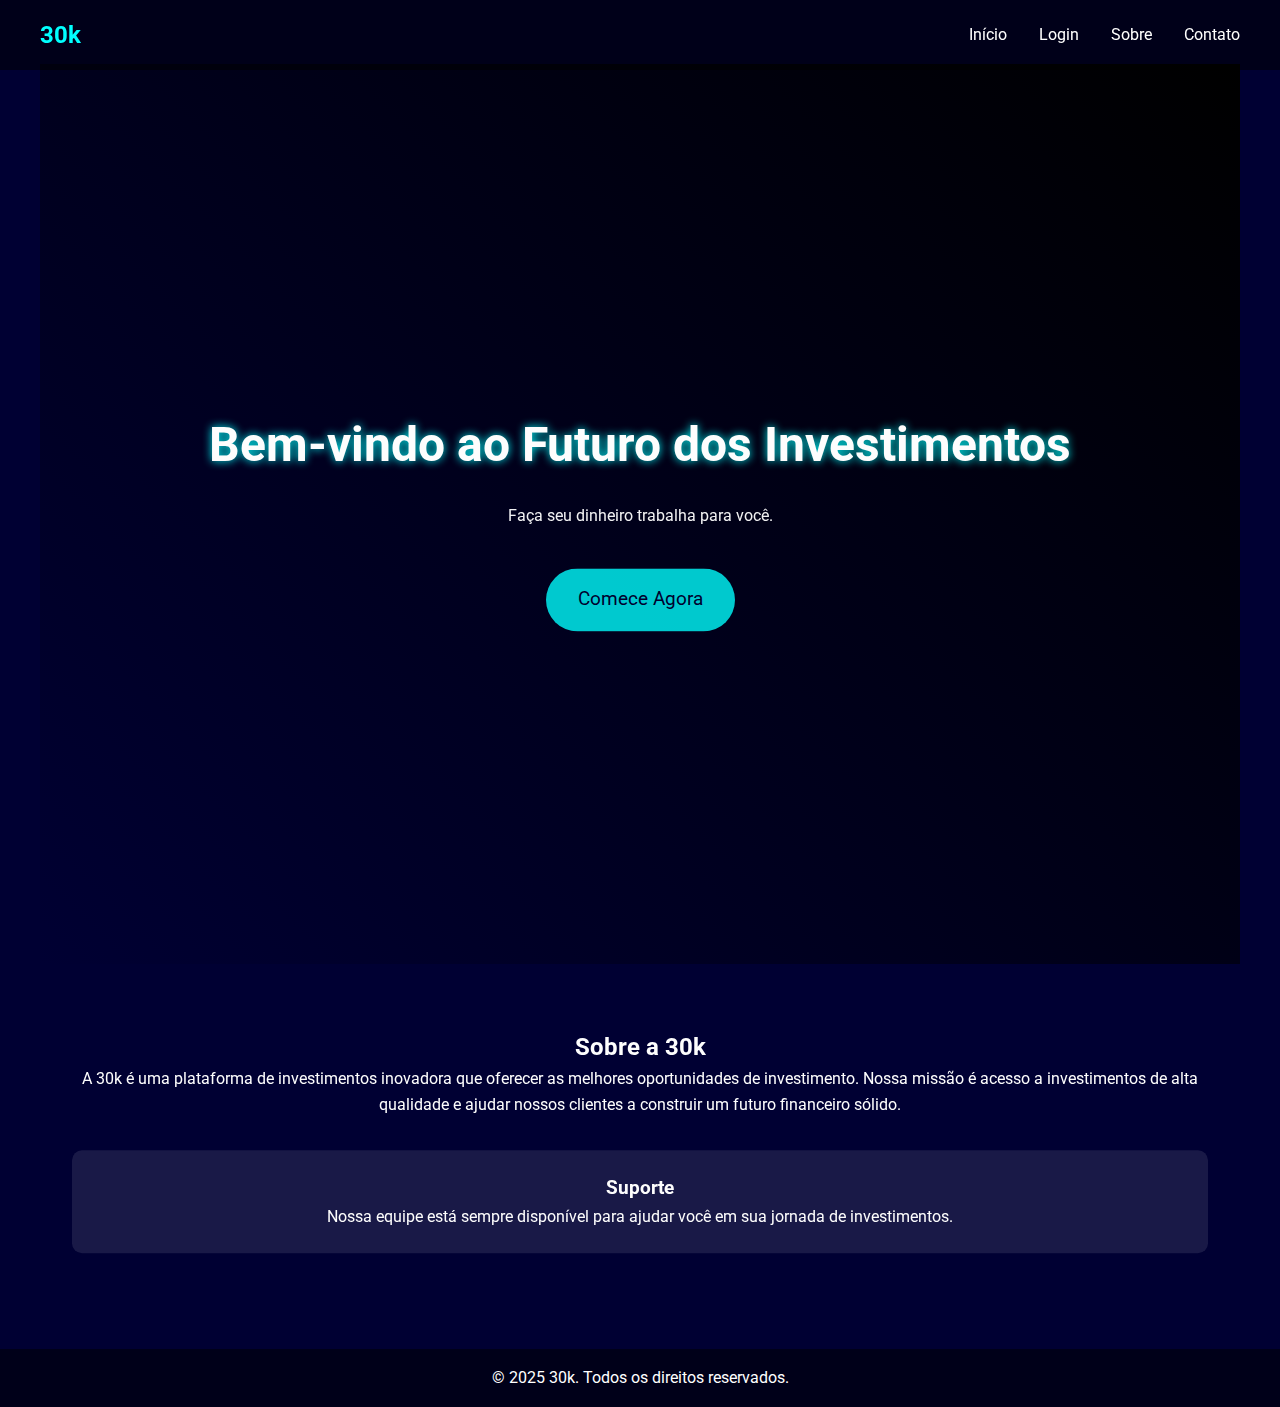
<file: index.html>
<!DOCTYPE html>
<html lang="pt-BR">
<head>
    <meta charset="UTF-8">
    <meta name="viewport" content="width=device-width, initial-scale=1.0">
    <title>30K - Redimento Privado</title>
    <link rel="stylesheet" href="assets/css/style.css">
    <script src="https://cdnjs.cloudflare.com/ajax/libs/gsap/3.9.1/gsap.min.js"></script>
</head>
<body>
    <header>
        <nav>
            <div class="logo">30k</div>
            <ul>
                <li><a href="#home">Início</a></li>
                <li><a href="loginCadastro/loginCadastro.html">Login</a></li>
                <li><a href="#about">Sobre</a></li>
                <li><a href="#about">Contato</a></li>
            </ul>
        </nav>
    </header>

    <main>
        <section id="home" class="hero">
            <h1>Bem-vindo ao Futuro dos Investimentos</h1>
            <p>Faça seu dinheiro trabalha para você.</p>
            <a href="loginCadastro/loginCadastro.html" class="cta-button">Comece Agora</a>
        </section>

      

        <section id="about" class="about">
            <h2>Sobre a 30k</h2>
            <p>A 30k é uma plataforma de investimentos inovadora que oferecer as melhores oportunidades de investimento. Nossa missão é acesso a investimentos de alta qualidade e ajudar nossos clientes a construir um futuro financeiro sólido.</p>
            <div class="features">
               
                <div class="feature">
                    <h3>Suporte</h3>
                    <p>Nossa equipe está sempre disponível para ajudar você em sua jornada de investimentos.</p>
                </div>
            </div>
        </section>
    </main>

    <footer>
        <p>&copy; 2025 30k. Todos os direitos reservados.</p>
    </footer>

    <script src="assets/js/script.js"></script>
</body>
</html>
</file>
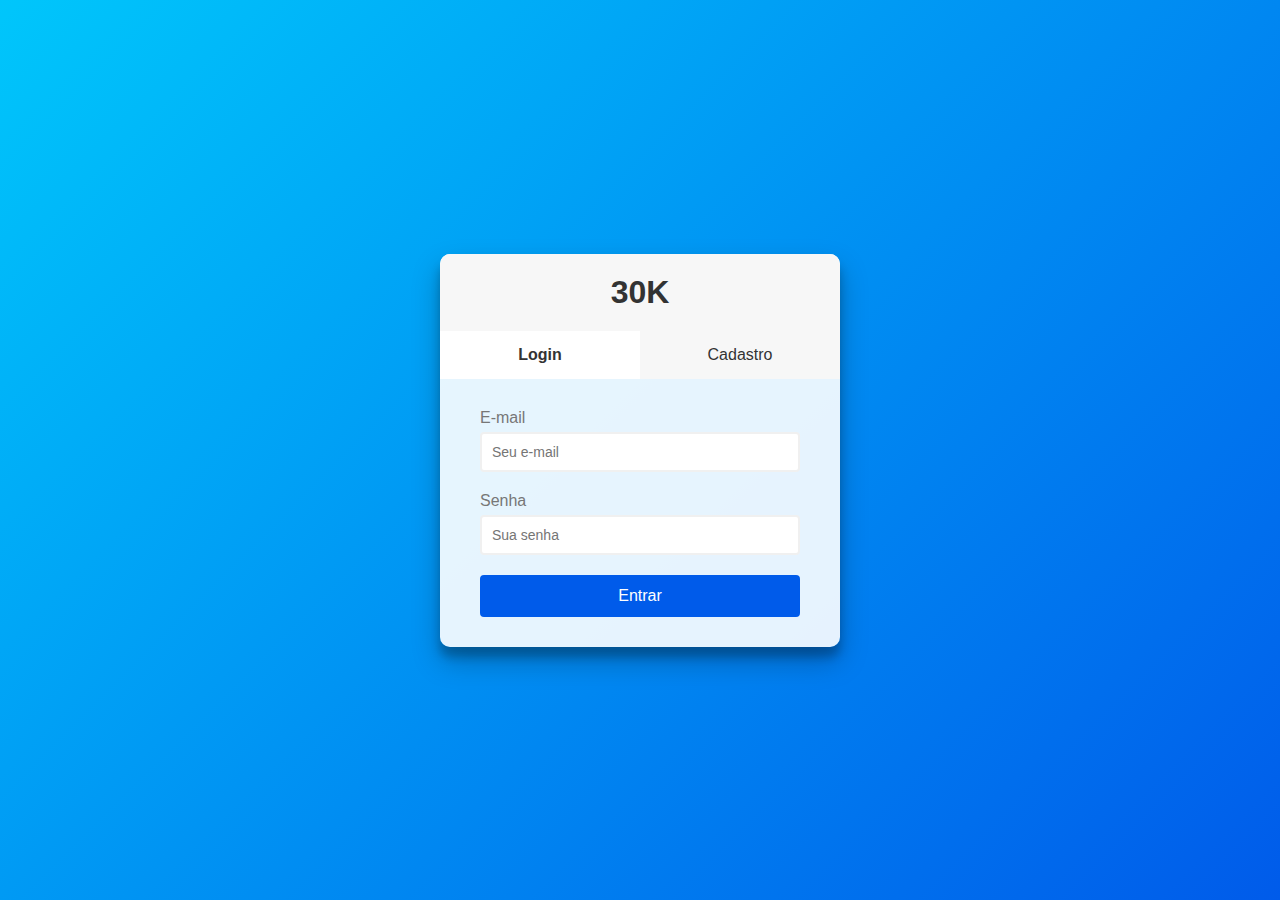
<file: loginCadastro/loginCadastro.html>
<!DOCTYPE html>
<html lang="pt-BR">
<head>
    <meta charset="UTF-8">
    <meta name="viewport" content="width=device-width, initial-scale=1.0">
    <title>30K - Login/Cadastro</title>
    <style>
        * {
            margin: 0;
            padding: 0;
            box-sizing: border-box;
            font-family: 'Segoe UI', Tahoma, Geneva, Verdana, sans-serif;
        }
        body {
            display: flex;
            justify-content: center;
            align-items: center;
            min-height: 100vh;
            background: linear-gradient(135deg, #00c6fb 0%, #005bea 100%);
        }
        .container {
            background-color: rgba(255, 255, 255, 0.9);
            border-radius: 10px;
            box-shadow: 0 14px 28px rgba(0,0,0,0.25), 0 10px 10px rgba(0,0,0,0.22);
            overflow: hidden;
            width: 400px;
            max-width: 100%;
        }
        .header {
            background-color: #f7f7f7;
            padding: 20px 40px;
            text-align: center;
        }
        .header h1 {
            margin: 0;
            color: #333;
        }
        .tab-container {
            display: flex;
        }
        .tab {
            background-color: #f7f7f7;
            color: #333;
            flex: 1;
            padding: 15px;
            text-align: center;
            cursor: pointer;
            transition: background-color 0.3s ease;
        }
        .tab.active {
            background-color: #fff;
            font-weight: bold;
        }
        .form-container {
            padding: 30px 40px;
        }
        .form-control {
            margin-bottom: 20px;
            position: relative;
        }
        .form-control label {
            display: block;
            margin-bottom: 5px;
            color: #777;
        }
        .form-control input {
            border: 2px solid #f0f0f0;
            border-radius: 4px;
            display: block;
            width: 100%;
            padding: 10px;
            font-size: 14px;
        }
        .form-control input:focus {
            outline: 0;
            border-color: #777;
        }
        .form-control.success input {
            border-color: #2ecc71;
        }
        .form-control.error input {
            border-color: #e74c3c;
        }
        .form-control small {
            color: #e74c3c;
            position: absolute;
            bottom: -20px;
            left: 0;
            visibility: hidden;
        }
        .form-control.error small {
            visibility: visible;
        }
        .form button {
            background-color: #005bea;
            border: 2px solid #005bea;
            border-radius: 4px;
            color: #fff;
            display: block;
            font-size: 16px;
            padding: 10px;
            width: 100%;
            cursor: pointer;
            transition: background-color 0.3s ease, border-color 0.3s ease;
        }
        .form button:hover {
            background-color: #0056d6;
            border-color: #0056d6;
        }
        .form button:active {
            transform: scale(0.98);
        }
    </style>
</head>
<body>
    <div class="container">
        <div class="header">
            <h1>30K</h1>
        </div>
        <div class="tab-container">
            <div class="tab active" id="loginTab">Login</div>
            <div class="tab" id="signupTab">Cadastro</div>
        </div>
        <div class="form-container">
            <form id="loginForm" class="form">
                <div class="form-control">
                    <label for="loginEmail">E-mail</label>
                    <input type="email" id="loginEmail" placeholder="Seu e-mail">
                    <small>Mensagem de erro</small>
                </div>
                <div class="form-control">
                    <label for="loginPassword">Senha</label>
                    <input type="password" id="loginPassword" placeholder="Sua senha">
                    <small>Mensagem de erro</small>
                </div>
                <button type="submit" id="login">Entrar</button>
            </form>
            <form id="signupForm" class="form" style="display: none;">
                <div class="form-control">
                    <label for="signupName">Nome completo</label>
                    <input type="text" id="signupName" placeholder="Seu nome completo">
                    <small>Mensagem de erro</small>
                </div>
                <div class="form-control">
                    <label for="signupEmail">E-mail</label>
                    <input type="email" id="signupEmail" placeholder="Seu e-mail">
                    <small>Mensagem de erro</small>
                </div>
                <div class="form-control">
                    <label for="signupPassword">Senha</label>
                    <input type="password" id="signupPassword" placeholder="Sua senha">
                    <small>Mensagem de erro</small>
                </div>
                
                <button type="submit">Cadastrar</button>
            </form>
        </div>
    </div>

   

    <script src="script/login.js"></script>
</body>
</html>
</file>
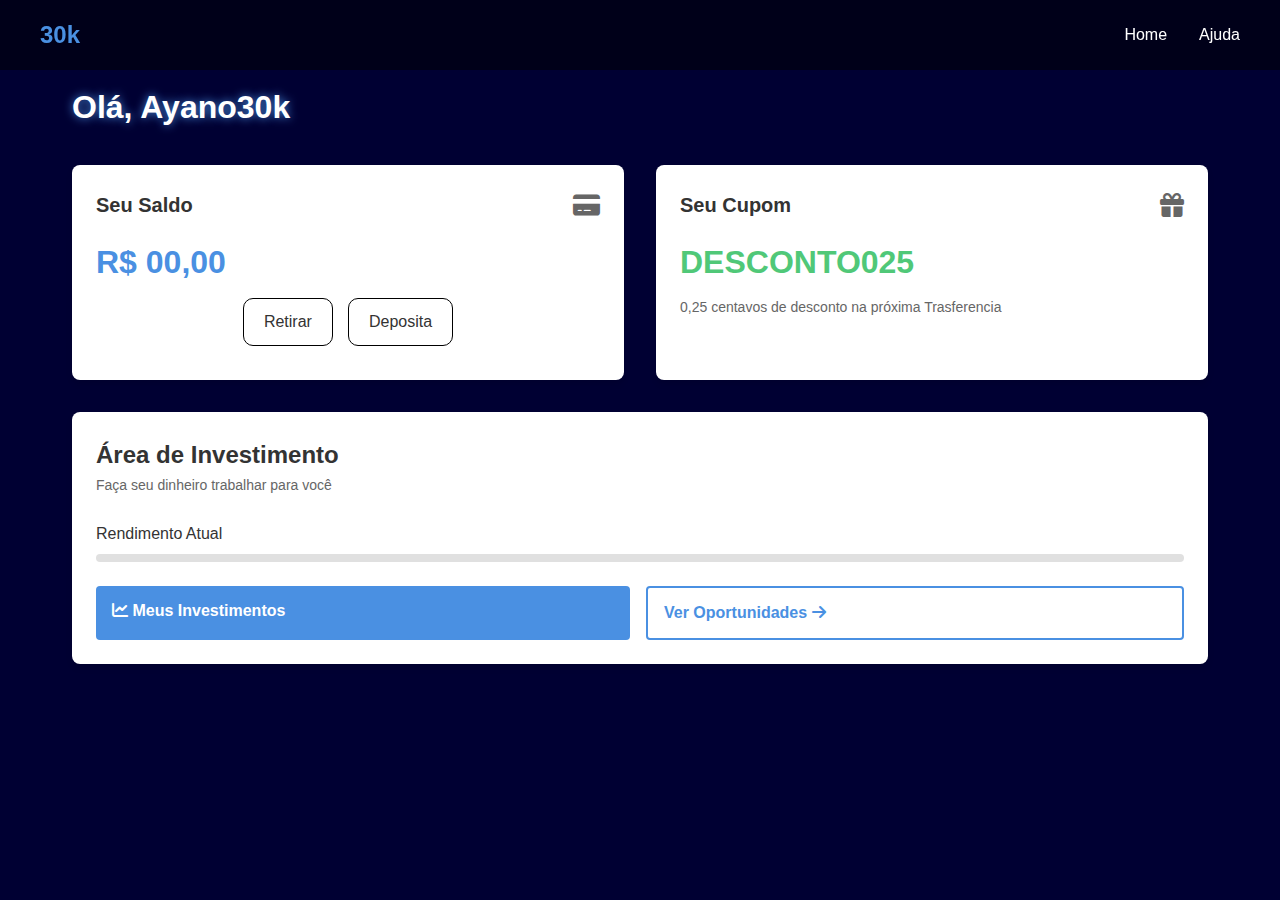
<file: usuarios/ayano30k/ayano30k.html>
<!DOCTYPE html>
<html lang="pt-BR">
<head>
    <meta charset="UTF-8">
    <meta name="viewport" content="width=device-width, initial-scale=1.0">
    <title>Dashboard Ayano30k</title>
    <link rel="stylesheet" href="../../assets/css/style.css">
    <link rel="stylesheet" href="https://cdnjs.cloudflare.com/ajax/libs/font-awesome/6.4.0/css/all.min.css">
    <link rel="stylesheet" href="../../assets/css/usuario.css">

    <style>

       
             .progress-bar-fill {
                  width: 0%;
                  height: 100%;
                  background-color: var(--secondary-color);
            }


    </style>
</head>
<body>

    <header>
        <nav>
            <div class="logo">30k</div>
            <ul class="menu">
                <li><a href="#home">Home</a></li>
                <li><a href="#about">Ajuda</a></li>
            </ul>
        </nav>
    </header>


    <div class="container">
        <h1>Olá, Ayano30k</h1>
        
        <div class="card-grid">
            <div class="card">
                <div class="card-header">
                    <span class="card-title">Seu Saldo</span>
                    <i class="card-icon fas fa-credit-card"></i>
                </div>
                <div class="card-content">R$ 00,00</div>
                

                <div class="container-btn-saldo-usuario">
                    <a class="btn-saldo-usuario" href="">Retirar</a>
                    <a class="btn-saldo-usuario" href="">Deposita</a>
                </div>
            </div>
            
            <div class="card">
                <div class="card-header">
                    <span class="card-title">Seu Cupom</span>
                    <i class="card-icon fas fa-gift"></i>
                </div>
                <div class="card-content" style="color: var(--secondary-color);">DESCONTO025</div>
                <div class="card-subtitle">0,25 centavos de desconto na próxima Trasferencia</div>
            </div>
        </div>
        
        <div class="investment-area">
            <div class="investment-header">
                <h2 class="investment-title">Área de Investimento</h2>
                <p class="investment-description">Faça seu dinheiro trabalhar para você</p>
            </div>
            <div class="investment-content">
                <div class="investment-stat">
                    <span>Rendimento Atual</span>
                    
                </div>
                <div class="progress-bar">
                    <div class="progress-bar-fill"></div>
                </div>
                <div class="button-group">
                    <a href="" class="button button-primary">
                        <i class="fas fa-chart-line"></i> Meus Investimentos
                    </a>
                    <a href="InveOportunidades/InveOportunidades.html" class="button button-secondary">
                        Ver Oportunidades <i class="fas fa-arrow-right"></i>
                    </a>
                </div>
            </div>
        </div>
    </div>
</body>
</html>
</file>
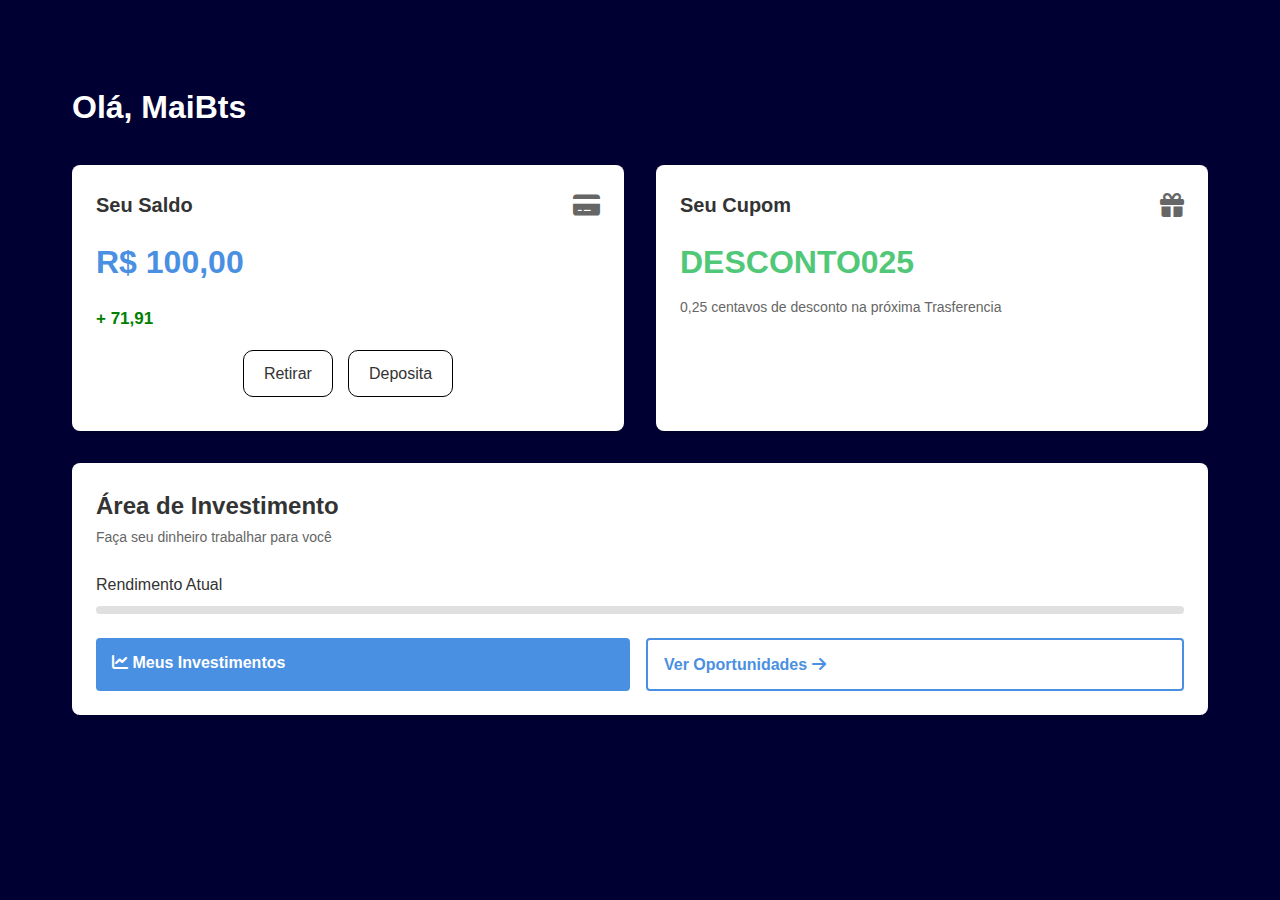
<file: usuarios/maibts/maibts.html>
<!DOCTYPE html>
<html lang="pt-BR">
<head>
    <meta charset="UTF-8">
    <meta name="viewport" content="width=device-width, initial-scale=1.0">
    <title>Dashboard MaiBts</title>
    <link rel="stylesheet" href="https://cdnjs.cloudflare.com/ajax/libs/font-awesome/6.4.0/css/all.min.css">
    <link rel="stylesheet" href="../../assets/css/usuario.css">

    <style>
             .progress-bar-fill {
                  width: 0%;
                  height: 100%;
                  background-color: var(--secondary-color);
            }
    </style>
</head>
<body>
    <div class="container">
        <h1>Olá, MaiBts</h1>
        
        <div class="card-grid">
            <div class="card">
                <div class="card-header">
                    <span class="card-title">Seu Saldo</span>
                    <i class="card-icon fas fa-credit-card"></i>
                </div>
                <div class="card-content">R$ 100,00 <br><span style="color: green; font-size: 17px;">+ 71,91</span></div>
                

                <div class="container-btn-saldo-usuario">
                    <a class="btn-saldo-usuario" href="">Retirar</a>
                    <a class="btn-saldo-usuario" href="">Deposita</a>
                </div>
            </div>
            
            <div class="card">
                <div class="card-header">
                    <span class="card-title">Seu Cupom</span>
                    <i class="card-icon fas fa-gift"></i>
                </div>
                <div class="card-content" style="color: var(--secondary-color);">DESCONTO025</div>
                <div class="card-subtitle">0,25 centavos de desconto na próxima Trasferencia</div>
            </div>
        </div>
        
        <div class="investment-area">
            <div class="investment-header">
                <h2 class="investment-title">Área de Investimento</h2>
                <p class="investment-description">Faça seu dinheiro trabalhar para você</p>
            </div>
            <div class="investment-content">
                <div class="investment-stat">
                    <span>Rendimento Atual</span>
                    
                </div>
                <div class="progress-bar">
                    <div class="progress-bar-fill"></div>
                </div>
                <div class="button-group">
                    <a href="" class="button button-primary">
                        <i class="fas fa-chart-line"></i> Meus Investimentos
                    </a>
                    <a href="" class="button button-secondary">
                        Ver Oportunidades <i class="fas fa-arrow-right"></i>
                    </a>
                </div>
            </div>
        </div>
    </div>
</body>
</html>
</file>
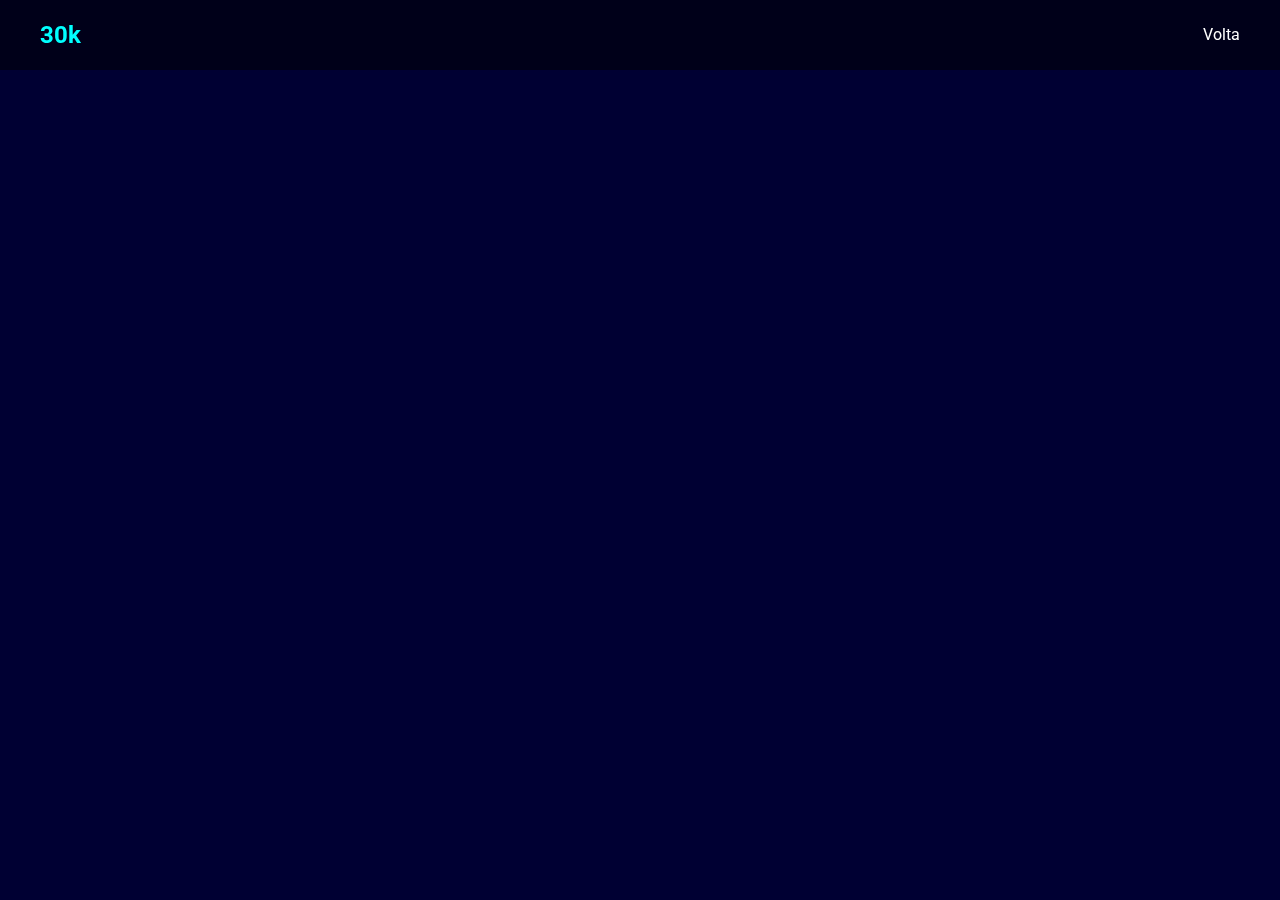
<file: usuarios/ayano30k/InveOportunidades/InveOportunidades.html>
<!DOCTYPE html>
<html lang="pt-br">
<head>
    <meta charset="UTF-8">
    <meta name="viewport" content="width=device-width, initial-scale=1.0">
    <title>Oportunidades</title>
    <link rel="stylesheet" href="../../../assets/css/style.css">
    <link rel="stylesheet" href="../../../assets/css/oportunidades.css">
</head>
<body>
    <header>
        <nav>
            <div class="logo">30k</div>
            <ul>
                <li><a href="../ayano30k.html">Volta</a></li>
                
            </ul>
        </nav>
    </header>

   
    
</body>
</html>
</file>
<file: assets/css/style.css>
@import url('https://fonts.googleapis.com/css2?family=Roboto:wght@300;400;700&display=swap');

:root {
    --primary-color: #00ffff;
    --secondary-color: #ff00ff;
    --background-color: #000033;
    --text-color: #ffffff;
}

* {
    margin: 0;
    padding: 0;
    box-sizing: border-box;
}

body {
    font-family: 'Roboto', sans-serif;
    background-color: var(--background-color);
    color: var(--text-color);
    line-height: 1.6;
}

header {
    background-color: rgba(0, 0, 0, 0.5);
    padding: 1rem;
    position: fixed;
    top: 0;
    width: 100%;
    z-index: 1000;
}

nav {
    display: flex;
    justify-content: space-between;
    align-items: center;
    max-width: 1200px;
    margin: 0 auto;
}

.logo {
    font-size: 1.5rem;
    font-weight: 700;
    color: var(--primary-color);
}

nav ul {
    display: flex;
    list-style: none;
}

nav ul li {
    margin-left: 2rem;
}

nav ul li a {
    color: var(--text-color);
    text-decoration: none;
    transition: color 0.3s ease;
}

nav ul li a:hover {
    color: var(--primary-color);
}

main {
    padding-top: 4rem;
}

section {
    padding: 4rem 2rem;
    max-width: 1200px;
    margin: 0 auto;
}

.hero {
    text-align: center;
    min-height: 100vh;
    display: flex;
    flex-direction: column;
    justify-content: center;
    align-items: center;
    background: linear-gradient(45deg, var(--background-color), #000000);
}

h1 {
    font-size: 3rem;
    margin-bottom: 1rem;
    text-shadow: 0 0 10px var(--primary-color);
}

.cta-button {
    background-color: var(--primary-color);
    color: var(--background-color);
    border: none;
    padding: 1rem 2rem;
    font-size: 1.2rem;
    cursor: pointer;
    transition: all 0.3s ease;
    border-radius: 50px;
    margin-top: 2rem;
    text-decoration: none;
}

.cta-button:hover {
    background-color: var(--secondary-color);
    transform: scale(1.05);
}

.dashboard {
    background-color: rgba(0, 0, 0, 0.5);
    border-radius: 10px;
    padding: 2rem;
    margin-top: 2rem;
}

.balance-container {
    text-align: center;
    margin-bottom: 2rem;
}

.balance {
    font-size: 3rem;
    font-weight: 700;
    color: var(--primary-color);
}

.investment-options {
    display: grid;
    grid-template-columns: repeat(auto-fit, minmax(250px, 1fr));
    gap: 2rem;
}

.option {
    background-color: rgba(255, 255, 255, 0.1);
    padding: 1.5rem;
    border-radius: 10px;
    text-align: center;
    transition: transform 0.3s ease;
}

.option:hover {
    transform: translateY(-5px);
}

.invest-button {
    background-color: var(--secondary-color);
    color: var(--text-color);
    border: none;
    padding: 0.5rem 1rem;
    font-size: 1rem;
    cursor: pointer;
    transition: all 0.3s ease;
    border-radius: 50px;
    margin-top: 1rem;
}

.invest-button:hover {
    background-color: var(--primary-color);
    color: var(--background-color);
}

.about {
    text-align: center;
}

.features {
    display: grid;
    grid-template-columns: repeat(auto-fit, minmax(250px, 1fr));
    gap: 2rem;
    margin-top: 2rem;
}

.feature {
    background-color: rgba(255, 255, 255, 0.1);
    padding: 1.5rem;
    border-radius: 10px;
    transition: transform 0.3s ease;
}

.feature:hover {
    transform: translateY(-5px);
}

footer {
    background-color: rgba(0, 0, 0, 0.5);
    text-align: center;
    padding: 1rem;
    margin-top: 2rem;
}

@keyframes glow {
    0% {
        text-shadow: 0 0 5px var(--primary-color);
    }
    50% {
        text-shadow: 0 0 20px var(--primary-color), 0 0 30px var(--secondary-color);
    }
    100% {
        text-shadow: 0 0 5px var(--primary-color);
    }
}

.logo, h1, h2 {
    animation: glow 2s infinite;
}
</file>
<file: assets/css/usuario.css>
:root {
    --primary-color: #4a90e2;
    --secondary-color: #50c878;
    --background-color: #f0f2f5;
    --card-background: #ffffff;
    --text-color: #333333;
    --text-light: #666666;
}

* {
    margin: 0;
    padding: 0;
    box-sizing: border-box;
}


.menu > li > a {
    color: white;
}

body {
    font-family: 'Arial', sans-serif;
    background-color: #000033;
    color: var(--text-color);
    line-height: 1.6;
}

.container {
    max-width: 1200px;
    margin: 0 auto;
    padding: 2rem;
}



h1 {
    font-size: 2rem;
    margin-top: 50px;
    margin-bottom: 2rem;
    color: white;
}

.card-grid {
    display: grid;
    grid-template-columns: repeat(auto-fit, minmax(300px, 1fr));
    gap: 2rem;
    margin-bottom: 2rem;
}

.card {
    background-color: var(--card-background);
    border-radius: 8px;
    box-shadow: 0 4px 6px rgba(0, 0, 0, 0.1);
    padding: 1.5rem;
    transition: transform 0.3s ease;
}

.card:hover {
    transform: translateY(-5px);
}

.card-header {
    display: flex;
    justify-content: space-between;
    align-items: center;
    margin-bottom: 1rem;
}

.card-title {
    font-size: 1.25rem;
    font-weight: bold;
}

.card-icon {
    font-size: 1.5rem;
    color: var(--text-light);
}

.card-content {
    font-size: 2rem;
    font-weight: bold;
    color: var(--primary-color);
}


.container-btn-saldo-usuario {
    display: flex;
    width: 100%;
    justify-content: center;
    align-items: center;
    gap: 15px;
    padding: 10px;
}

.btn-saldo-usuario {
    display: block;
    text-decoration: none;
    color: #333333;
    padding: 10px 20px;
    text-align: center;
    border: 1px solid black;
    border-radius: 10px;
}

.card-subtitle {
    font-size: 0.875rem;
    color: var(--text-light);
    margin-top: 0.5rem;
}

.investment-area {
    background-color: var(--card-background);
    border-radius: 8px;
    box-shadow: 0 4px 6px rgba(0, 0, 0, 0.1);
    padding: 1.5rem;
}

.investment-header {
    margin-bottom: 1rem;
}

.investment-title {
    font-size: 1.5rem;
    font-weight: bold;
}

.investment-description {
    color: var(--text-light);
    font-size: 0.875rem;
}

.investment-content {
    margin-top: 1.5rem;
}

.investment-stat {
    display: flex;
    justify-content: space-between;
    align-items: center;
    margin-bottom: 0.5rem;
}

.progress-bar {
    width: 100%;
    height: 8px;
    background-color: #e0e0e0;
    border-radius: 4px;
    overflow: hidden;
}



.button-group {
    display: flex;
    gap: 1rem;
    margin-top: 1.5rem;
}

.button {
    flex: 1;
    padding: 0.75rem 1rem;
    border: none;
    border-radius: 4px;
    font-size: 1rem;
    font-weight: bold;
    cursor: pointer;
    transition: background-color 0.3s ease;
}

.button-primary {
    background-color: var(--primary-color);
    color: white;
    text-decoration: none;
}

.button-primary:hover {
    background-color: #3a7bc8;
}

.button-secondary {
    background-color: transparent;
    color: var(--primary-color);
    border: 2px solid var(--primary-color);
    text-decoration: none;
}

.button-secondary:hover {
    background-color: rgba(74, 144, 226, 0.1);
}

@media (max-width: 768px) {
    .card-grid {
        grid-template-columns: 1fr;
    }

    .button-group {
        flex-direction: column;
    }
}
</file>
<file: assets/css/oportunidades.css>
body {
    margin: 0;
    padding: 0;
    box-sizing: border-box;
}
</file>
